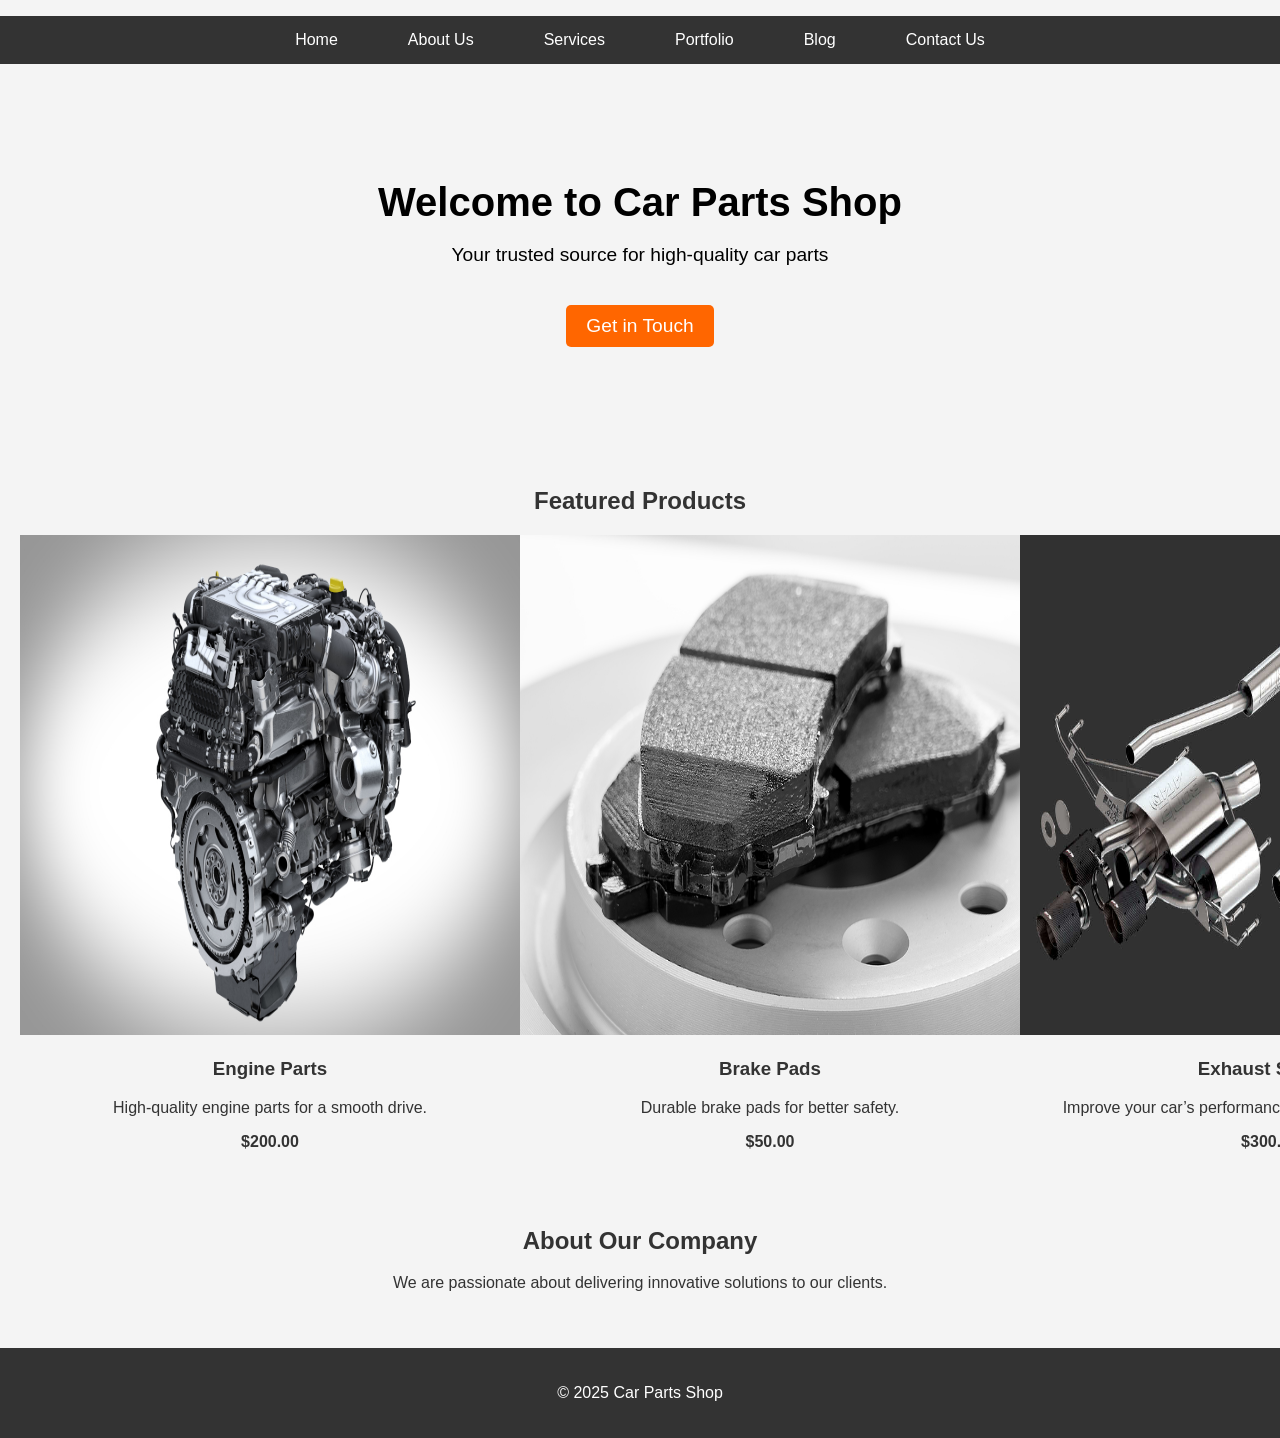
<file: src/index.html>
<!DOCTYPE html>
<html lang="en">
<head>
    <meta charset="UTF-8">
    <meta name="viewport" content="width=device-width, initial-scale=1.0">
    <link rel="stylesheet" href="/styles/index.css">
    <title>Home Page</title>
</head>
<body>
    <header>
        <nav>
            <ul>
                <li><a href="index.html" title="Home">Home</a></li>
                <li><a href="aboutus.html" title="About Us">About Us</a></li>
                <li><a href="services.html" title="Services">Services</a></li>
                <li><a href="portfolio.html" title="Portfolio">Portfolio</a></li>
                <li><a href="blog.html" title="Blog">Blog</a></li>
                <li><a href="contact-us.html" title="Contact Us">Contact Us</a></li>
            </ul>
        </nav>
        <section class="hero">
            <h1>Welcome to Car Parts Shop</h1>
        <p>Your trusted source for high-quality car parts</p>
            <a href="/src/contact-us.html" title="Contact Us">Get in Touch</a>
        </section>
        <main>
            <h2>Featured Products</h2>
            <div class="product-grid">
                <div class="product">
                    <img src="/images/engine.jpg" alt="Engine Parts">
                    <h3>Engine Parts</h3>
                    <p>High-quality engine parts for a smooth drive.</p>
                    <p><strong>$200.00</strong></p>
                </div>
                <div class="product">
                    <img src="/images/breaks.jpg" alt="Brake Pads">
                    <h3>Brake Pads</h3>
                    <p>Durable brake pads for better safety.</p>
                    <p><strong>$50.00</strong></p>
                </div>
                <div class="product">
                    <img src="/images/exhaust.jpg" alt="Exhaust System">
                    <h3>Exhaust System</h3>
                    <p>Improve your car’s performance with our exhaust systems.</p>
                    <p><strong>$300.00</strong></p>
                </div>
            </div>
        </main>
    </header>
    <main>
        <section>
            <h2>About Our Company</h2>
            <p>We are passionate about delivering innovative solutions to our clients.</p>
        </section>
    </main>
    <footer>
        <p>&copy; 2025 Car Parts Shop</p>
    </footer>
</body>
</html>
</file>
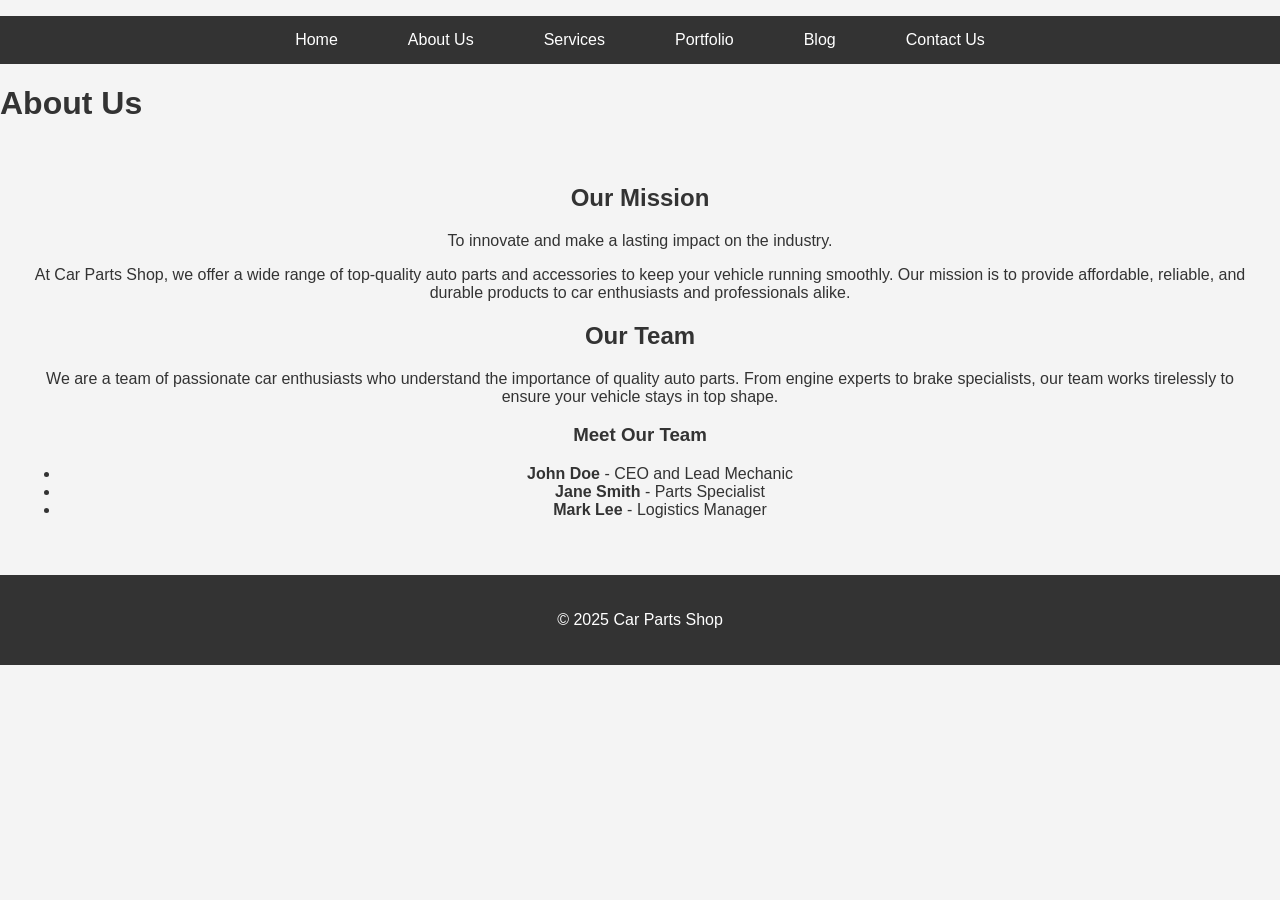
<file: src/aboutus.html>
<!DOCTYPE html>
<html lang="en">
<head>
    <meta charset="UTF-8">
    <meta name="viewport" content="width=device-width, initial-scale=1.0">
    <title>About Us</title>
    <link rel="stylesheet" href="../styles/aboutus.css">
</head>
<body>
    <header>
        <nav>
            <ul>
                <li><a href="index.html" title="Home">Home</a></li>
                <li><a href="aboutus.html" title="About Us">About Us</a></li>
                <li><a href="services.html" title="Services">Services</a></li>
                <li><a href="portfolio.html" title="Portfolio">Portfolio</a></li>
                <li><a href="blog.html" title="Blog">Blog</a></li>
                <li><a href="contact-us.html" title="Contact Us">Contact Us</a></li>
            </ul>
        </nav>
        
    </header>
    <h1>About Us</h1>
    <main>
        <section>
            <h2>Our Mission</h2>
            <p>To innovate and make a lasting impact on the industry.</p>
        </section>
        <section>
            <p>At Car Parts Shop, we offer a wide range of top-quality auto parts and accessories to keep your vehicle running smoothly. Our mission is to provide affordable, reliable, and durable products to car enthusiasts and professionals alike.</p>
            <h2>Our Team</h2>
            <p>We are a team of passionate car enthusiasts who understand the importance of quality auto parts. From engine experts to brake specialists, our team works tirelessly to ensure your vehicle stays in top shape.</p>
            <h3>Meet Our Team</h3>
            <ul>
                <li><strong>John Doe</strong> - CEO and Lead Mechanic</li>
                <li><strong>Jane Smith</strong> - Parts Specialist</li>
                <li><strong>Mark Lee</strong> - Logistics Manager</li>
            </ul>
        </section>
    </main>
    <footer>
        <p>&copy; 2025 Car Parts Shop</p>
    </footer>
</body>
</html>
</file>
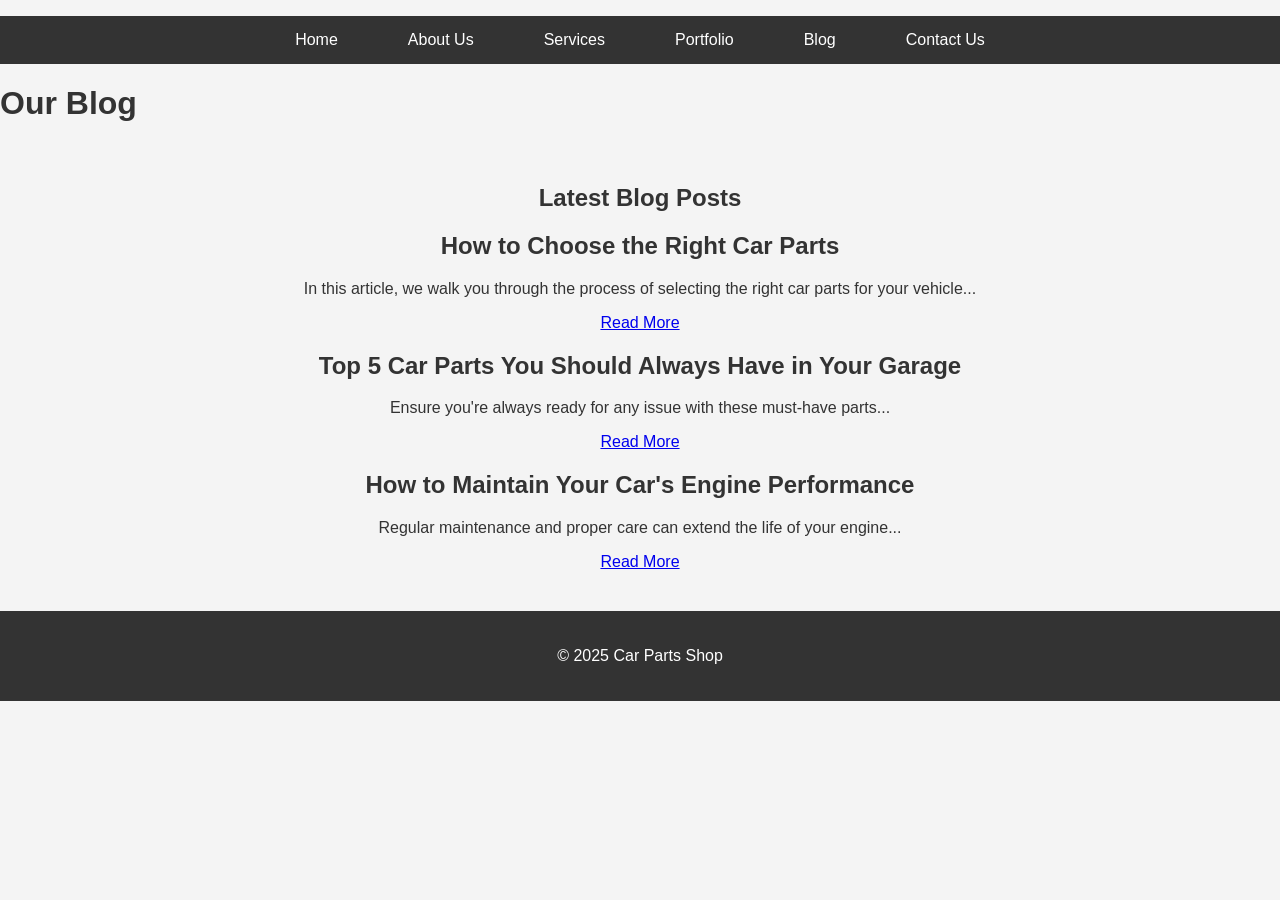
<file: src/blog.html>
<!DOCTYPE html>
<html lang="en">
<head>
    <meta charset="UTF-8">
    <meta name="viewport" content="width=device-width, initial-scale=1.0">
    <link rel="stylesheet" href="/styles/blog.css"/>
    <title>Blog</title>
</head>
<body>
    <header>
        <nav>
            <ul>
                <li><a href="index.html" title="Home">Home</a></li>
                <li><a href="aboutus.html" title="About Us">About Us</a></li>
                <li><a href="services.html" title="Services">Services</a></li>
                <li><a href="portfolio.html" title="Portfolio">Portfolio</a></li>
                <li><a href="blog.html" title="Blog">Blog</a></li>
                <li><a href="contact-us.html" title="Contact Us">Contact Us</a></li>
            </ul>
        </nav>
        <h1>Our Blog</h1>
    </header>
    <main>
        <section>
            <h1>Latest Blog Posts</h1>
        <article>
            <h2>How to Choose the Right Car Parts</h2>
            <p>In this article, we walk you through the process of selecting the right car parts for your vehicle...</p>
            <a href="#">Read More</a>
        </article>
        <article>
            <h2>Top 5 Car Parts You Should Always Have in Your Garage</h2>
            <p>Ensure you're always ready for any issue with these must-have parts...</p>
            <a href="#">Read More</a>
        </article>
        <article>
            <h2>How to Maintain Your Car's Engine Performance</h2>
            <p>Regular maintenance and proper care can extend the life of your engine...</p>
            <a href="#">Read More</a>
        </article>
        </section>
    </main>
    <footer>
        <p>&copy; 2025 Car Parts Shop</p>
    </footer>
</body>
</html>
</file>
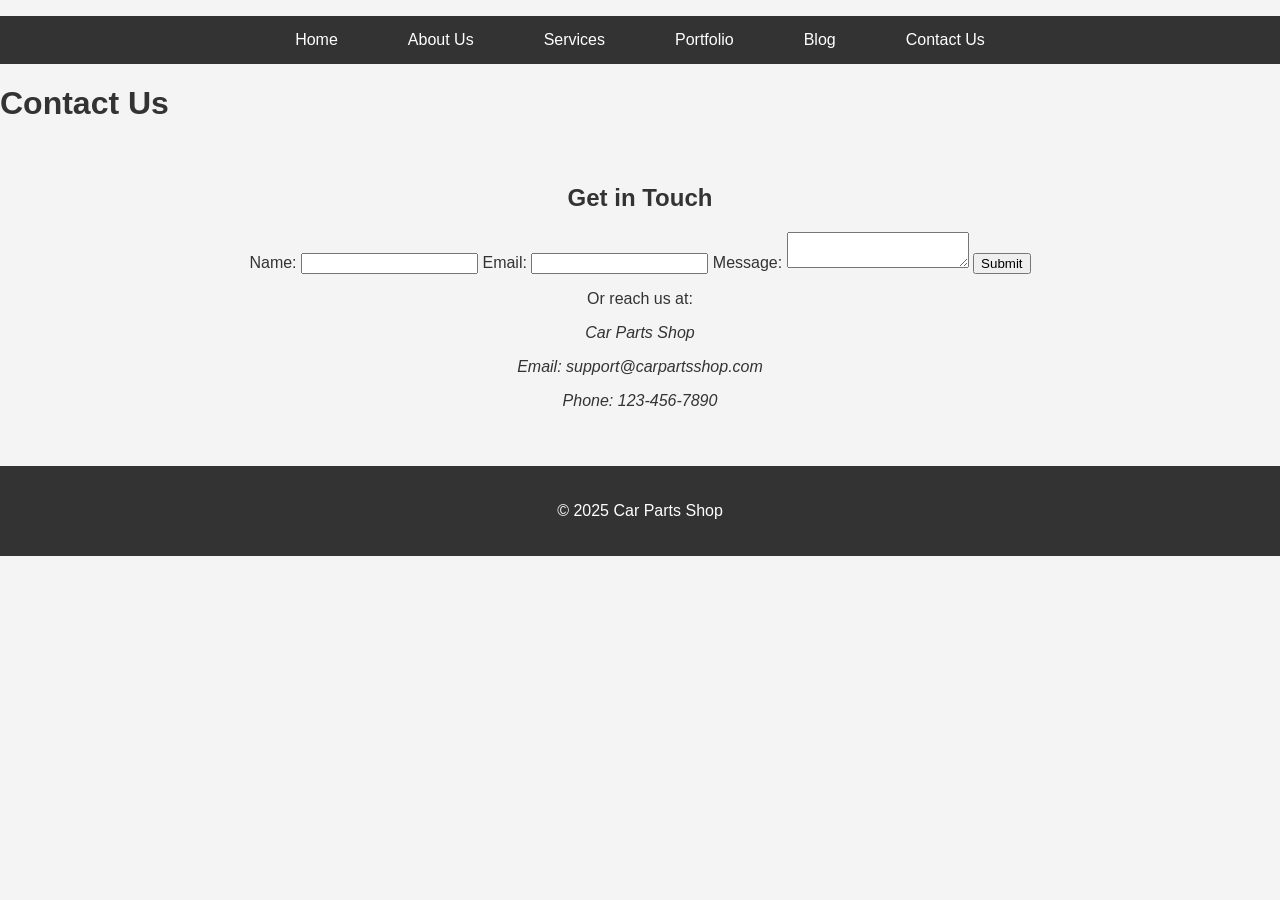
<file: src/contact-us.html>
<!DOCTYPE html>
<html lang="en">
<head>
    <meta charset="UTF-8">
    <meta name="viewport" content="width=device-width, initial-scale=1.0">
    <title>Contact Us</title>
    <link rel="stylesheet" href="/styles/contact-us.css" >
</head>
<body>
    <header>
        <nav>
            <ul>
                <li><a href="index.html" title="Home">Home</a></li>
                <li><a href="aboutus.html" title="About Us">About Us</a></li>
                <li><a href="services.html" title="Services">Services</a></li>
                <li><a href="portfolio.html" title="Portfolio">Portfolio</a></li>
                <li><a href="blog.html" title="Blog">Blog</a></li>
                <li><a href="contact-us.html" title="Contact Us">Contact Us</a></li>
            </ul>
        </nav>
        <h1>Contact Us</h1>
    </header>
    <main>
        <section>
            <h2>Get in Touch</h2>
            <form>
                <label for="name">Name:</label>
                <input type="text" id="name" name="name" required>
                <label for="email">Email:</label>
                <input type="email" id="email" name="email" required>
                <label for="message">Message:</label>
                <textarea id="message" name="message" required></textarea>
                <button type="submit">Submit</button>
            </form>
            <p>Or reach us at:</p>
            <address>
                <p>Car Parts Shop</p>
                <p>Email: support@carpartsshop.com</p>
                <p>Phone: 123-456-7890</p>
            </address>
        </section>
    </main>
    <footer>
        <p>&copy; 2025 Car Parts Shop</p>
    </footer>
</body>
</html>
</file>
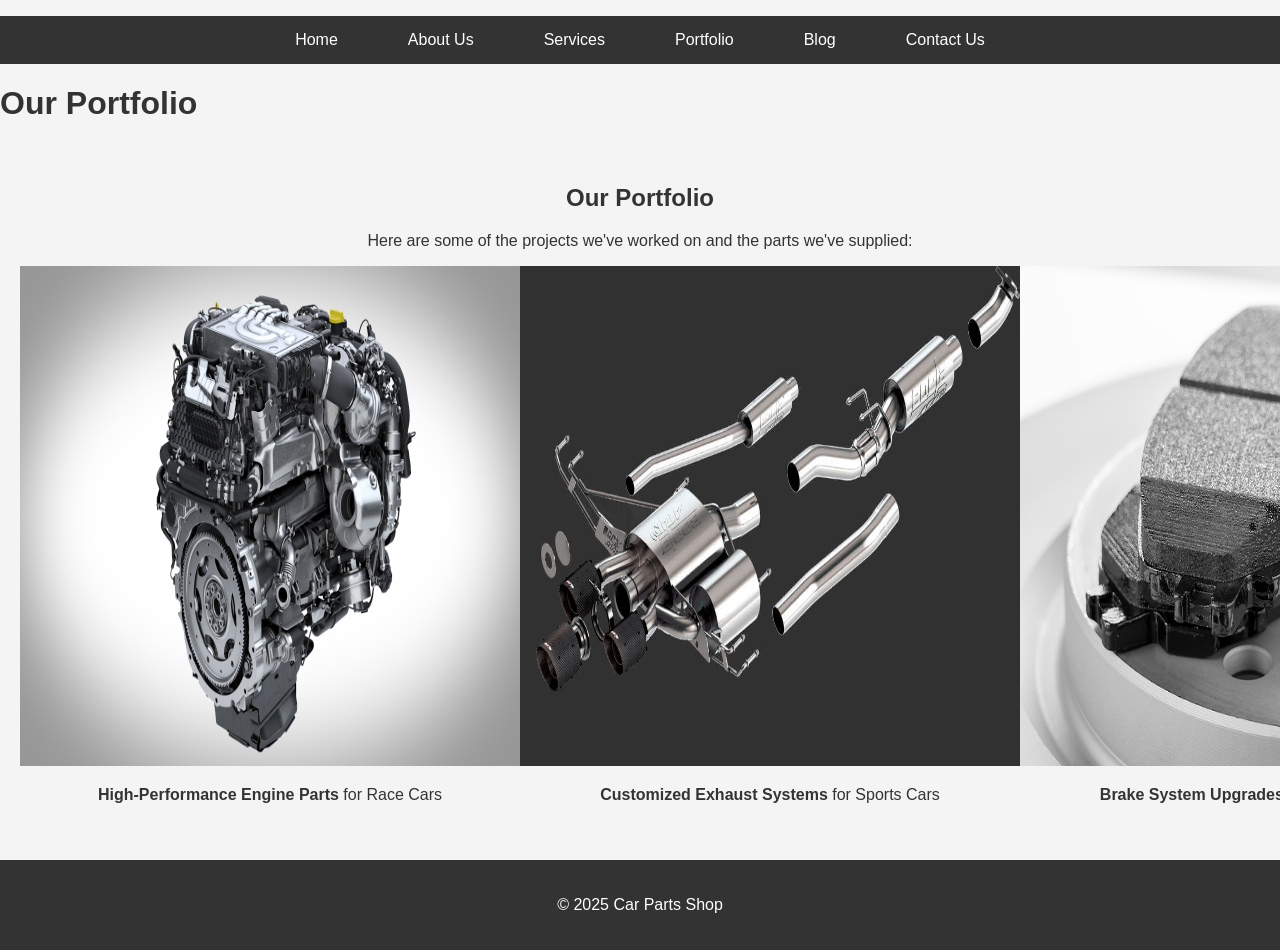
<file: src/portfolio.html>
<!DOCTYPE html>
<html lang="en">
<head>
    <meta charset="UTF-8">
    <meta name="viewport" content="width=device-width, initial-scale=1.0">
    <link rel="stylesheet" href="/styles/portfolio.css"/>
    <title>Portfolio</title>
</head>
<body>
    <header>
        <nav>
            <ul>
                <li><a href="index.html" title="Home">Home</a></li>
                <li><a href="aboutus.html" title="About Us">About Us</a></li>
                <li><a href="services.html" title="Services">Services</a></li>
                <li><a href="portfolio.html" title="Portfolio">Portfolio</a></li>
                <li><a href="blog.html" title="Blog">Blog</a></li>
                <li><a href="contact-us.html" title="Contact Us">Contact Us</a></li>
            </ul>
        </nav>
        <h1>Our Portfolio</h1>
    </header>
    <main>
        <section>
            <h1>Our Portfolio</h1>
            <p>Here are some of the projects we've worked on and the parts we've supplied:</p>
            <div class="product-grid">
            <div class="project">
                <img src="/images/engine.jpg" alt="Project 1">
                <p><strong>High-Performance Engine Parts</strong> for Race Cars</p>
            </div>
            <div class="project">
                <img src="/images/exhaust.jpg" alt="Project 2">
                <p><strong>Customized Exhaust Systems</strong> for Sports Cars</p>
            </div>
            <div class="project">
                <img src="/images/breaks.jpg" alt="Project 3">
                <p><strong>Brake System Upgrades</strong> for Off-Road Vehicles</p>
            </div>
        </div>
        </section>
    </main>
    <footer>
        <p>&copy; 2025 Car Parts Shop</p>
    </footer>
</body>
</html>
</file>
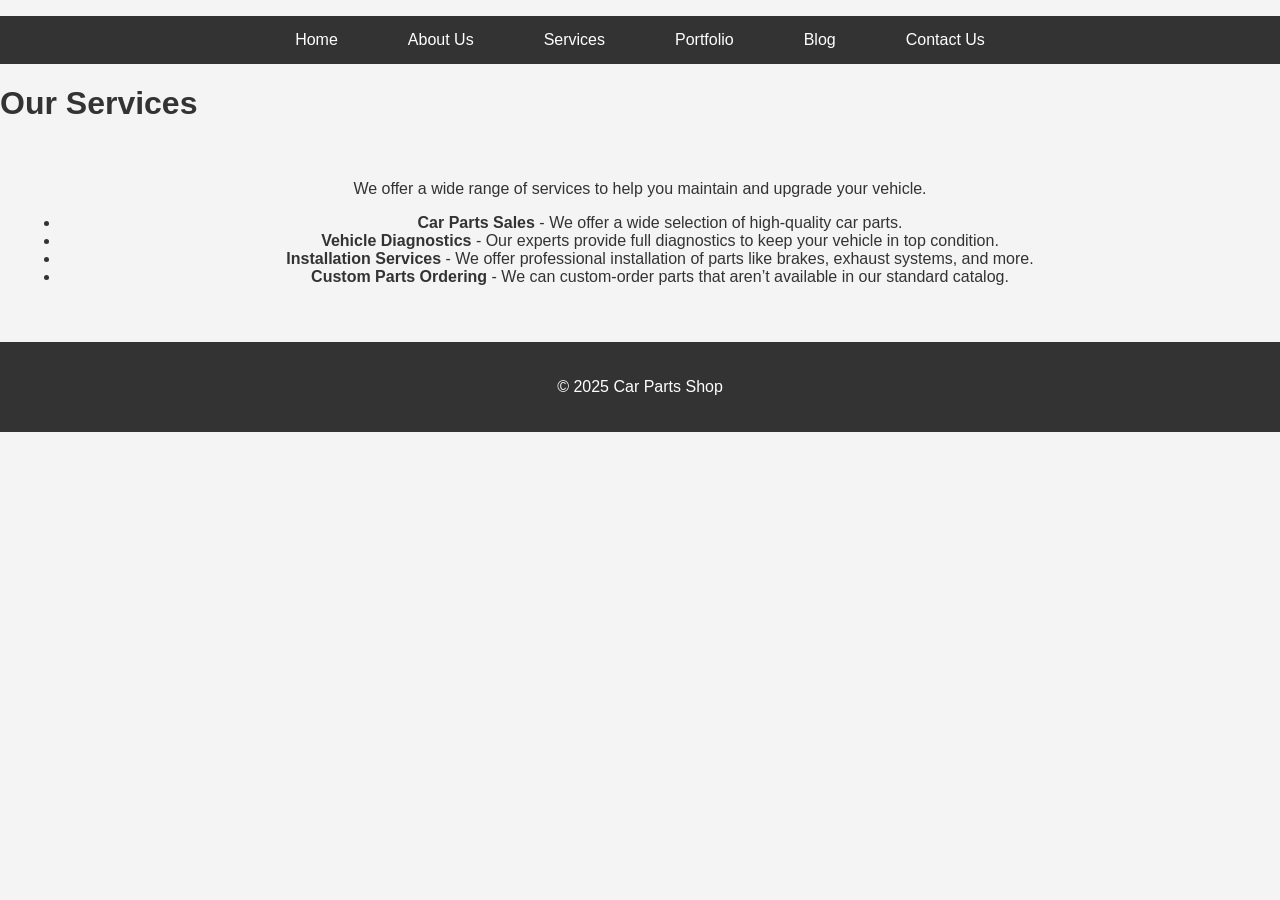
<file: src/services.html>
<!DOCTYPE html>
<html lang="en">
<head>
    <meta charset="UTF-8">
    <meta name="viewport" content="width=device-width, initial-scale=1.0">
    <title>Services</title>
    <link rel="stylesheet" href="../styles/services.css">
</head>
<body>
    <header>
        <nav>
            <ul>
                <li><a href="index.html" title="Home">Home</a></li>
                <li><a href="aboutus.html" title="About Us">About Us</a></li>
                <li><a href="services.html" title="Services">Services</a></li>
                <li><a href="portfolio.html" title="Portfolio">Portfolio</a></li>
                <li><a href="blog.html" title="Blog">Blog</a></li>
                <li><a href="contact-us.html" title="Contact Us">Contact Us</a></li>
            </ul>
        </nav>
        <h1>Our Services</h1>
    </header>
    <main>
        <section>
            <p>We offer a wide range of services to help you maintain and upgrade your vehicle.</p>
            <ul>
                <li><strong>Car Parts Sales</strong> - We offer a wide selection of high-quality car parts.</li>
                <li><strong>Vehicle Diagnostics</strong> - Our experts provide full diagnostics to keep your vehicle in top condition.</li>
                <li><strong>Installation Services</strong> - We offer professional installation of parts like brakes, exhaust systems, and more.</li>
                <li><strong>Custom Parts Ordering</strong> - We can custom-order parts that aren’t available in our standard catalog.</li>
            </ul>
        </section>
    </main>
    <footer>
        <p>&copy; 2025 Car Parts Shop</p>
    </footer>
</body>
</html>
</file>
<file: styles/index.css>
body {
    font-family: Arial, sans-serif;
    margin: 0;
    padding: 0;
    background-color: #f4f4f4;
    color: #333;
}
nav ul {
    list-style: none;
    padding: 0;
    background: #333;
    display: flex;
    justify-content: center;
}
nav ul li {
    margin: 0;
    padding: 15px;
}

nav ul li a {
    color: white;
    text-decoration: none;
    padding: 10px 20px;
}

nav ul li a:hover {
    background: #ff6600;
    border-radius: 5px;
}
.hero {
    text-align: center;
    color: black;
    padding: 100px 20px;
}

.hero h1 {
    font-size: 2.5em;
    margin: 0;
}

.hero p {
    font-size: 1.2em;
}

.hero a {
    display: inline-block;
    background: #ff6600;
    color: white;
    padding: 10px 20px;
    text-decoration: none;
    font-size: 1.2em;
    border-radius: 5px;
    margin-top: 20px;
}

.hero a:hover {
    background: #cc5200;
}
main {
    padding: 20px;
    text-align: center;
}
.product-grid{
    display: flex;
    justify-content: space-between;
}
img {
width: 500px;
height: 500px;
}
footer {
    text-align: center;
    padding: 20px;
    background: #333;
    color: white;
    margin-top: 20px;
}
</file>
<file: styles/aboutus.css>
body {
    font-family: Arial, sans-serif;
    margin: 0;
    padding: 0;
    background-color: #f4f4f4;
    color: #333;
}
nav ul {
    list-style: none;
    padding: 0;
    background: #333;
    display: flex;
    justify-content: center;
}
nav ul li {
    margin: 0;
    padding: 15px;
}

nav ul li a {
    color: white;
    text-decoration: none;
    padding: 10px 20px;
}

nav ul li a:hover {
    background: #ff6600;
    border-radius: 5px;
}
.hero {
    text-align: center;
    color: black;
    padding: 100px 20px;
}

.hero h1 {
    font-size: 2.5em;
    margin: 0;
}

.hero p {
    font-size: 1.2em;
}

.hero a {
    display: inline-block;
    background: #ff6600;
    color: white;
    padding: 10px 20px;
    text-decoration: none;
    font-size: 1.2em;
    border-radius: 5px;
    margin-top: 20px;
}

.hero a:hover {
    background: #cc5200;
}
main {
    padding: 20px;
    text-align: center;
}
.product-grid{
    display: flex;
    justify-content: space-between;
}
img {
width: 500px;
height: 500px;
}
footer {
    text-align: center;
    padding: 20px;
    background: #333;
    color: white;
    margin-top: 20px;
}
</file>
<file: styles/blog.css>
body {
    font-family: Arial, sans-serif;
    margin: 0;
    padding: 0;
    background-color: #f4f4f4;
    color: #333;
}
nav ul {
    list-style: none;
    padding: 0;
    background: #333;
    display: flex;
    justify-content: center;
}
nav ul li {
    margin: 0;
    padding: 15px;
}

nav ul li a {
    color: white;
    text-decoration: none;
    padding: 10px 20px;
}

nav ul li a:hover {
    background: #ff6600;
    border-radius: 5px;
}
.hero {
    text-align: center;
    color: black;
    padding: 100px 20px;
}

.hero h1 {
    font-size: 2.5em;
    margin: 0;
}

.hero p {
    font-size: 1.2em;
}

.hero a {
    display: inline-block;
    background: #ff6600;
    color: white;
    padding: 10px 20px;
    text-decoration: none;
    font-size: 1.2em;
    border-radius: 5px;
    margin-top: 20px;
}

.hero a:hover {
    background: #cc5200;
}
main {
    padding: 20px;
    text-align: center;
}
.product-grid{
    display: flex;
    justify-content: space-between;
}
img {
width: 500px;
height: 500px;
}
footer {
    text-align: center;
    padding: 20px;
    background: #333;
    color: white;
    margin-top: 20px;
}
</file>
<file: styles/contact-us.css>
body {
    font-family: Arial, sans-serif;
    margin: 0;
    padding: 0;
    background-color: #f4f4f4;
    color: #333;
}
nav ul {
    list-style: none;
    padding: 0;
    background: #333;
    display: flex;
    justify-content: center;
}
nav ul li {
    margin: 0;
    padding: 15px;
}

nav ul li a {
    color: white;
    text-decoration: none;
    padding: 10px 20px;
}

nav ul li a:hover {
    background: #ff6600;
    border-radius: 5px;
}
.hero {
    text-align: center;
    color: black;
    padding: 100px 20px;
}

.hero h1 {
    font-size: 2.5em;
    margin: 0;
}

.hero p {
    font-size: 1.2em;
}

.hero a {
    display: inline-block;
    background: #ff6600;
    color: white;
    padding: 10px 20px;
    text-decoration: none;
    font-size: 1.2em;
    border-radius: 5px;
    margin-top: 20px;
}

.hero a:hover {
    background: #cc5200;
}
main {
    padding: 20px;
    text-align: center;
}
.product-grid{
    display: flex;
    justify-content: space-between;
}
img {
width: 500px;
height: 500px;
}
footer {
    text-align: center;
    padding: 20px;
    background: #333;
    color: white;
    margin-top: 20px;
}
</file>
<file: styles/portfolio.css>
body {
    font-family: Arial, sans-serif;
    margin: 0;
    padding: 0;
    background-color: #f4f4f4;
    color: #333;
}
nav ul {
    list-style: none;
    padding: 0;
    background: #333;
    display: flex;
    justify-content: center;
}
nav ul li {
    margin: 0;
    padding: 15px;
}

nav ul li a {
    color: white;
    text-decoration: none;
    padding: 10px 20px;
}

nav ul li a:hover {
    background: #ff6600;
    border-radius: 5px;
}
.hero {
    text-align: center;
    color: black;
    padding: 100px 20px;
}

.hero h1 {
    font-size: 2.5em;
    margin: 0;
}

.hero p {
    font-size: 1.2em;
}

.hero a {
    display: inline-block;
    background: #ff6600;
    color: white;
    padding: 10px 20px;
    text-decoration: none;
    font-size: 1.2em;
    border-radius: 5px;
    margin-top: 20px;
}

.hero a:hover {
    background: #cc5200;
}
main {
    padding: 20px;
    text-align: center;
}
.product-grid{
    display: flex;
    justify-content: space-between;
}
img {
width: 500px;
height: 500px;
}
footer {
    text-align: center;
    padding: 20px;
    background: #333;
    color: white;
    margin-top: 20px;
}
</file>
<file: styles/services.css>
body {
    font-family: Arial, sans-serif;
    margin: 0;
    padding: 0;
    background-color: #f4f4f4;
    color: #333;
}
nav ul {
    list-style: none;
    padding: 0;
    background: #333;
    display: flex;
    justify-content: center;
}
nav ul li {
    margin: 0;
    padding: 15px;
}

nav ul li a {
    color: white;
    text-decoration: none;
    padding: 10px 20px;
}

nav ul li a:hover {
    background: #ff6600;
    border-radius: 5px;
}
.hero {
    text-align: center;
    color: black;
    padding: 100px 20px;
}

.hero h1 {
    font-size: 2.5em;
    margin: 0;
}

.hero p {
    font-size: 1.2em;
}

.hero a {
    display: inline-block;
    background: #ff6600;
    color: white;
    padding: 10px 20px;
    text-decoration: none;
    font-size: 1.2em;
    border-radius: 5px;
    margin-top: 20px;
}

.hero a:hover {
    background: #cc5200;
}
main {
    padding: 20px;
    text-align: center;
}
.product-grid{
    display: flex;
    justify-content: space-between;
}
img {
width: 500px;
height: 500px;
}
footer {
    text-align: center;
    padding: 20px;
    background: #333;
    color: white;
    margin-top: 20px;
}
</file>
